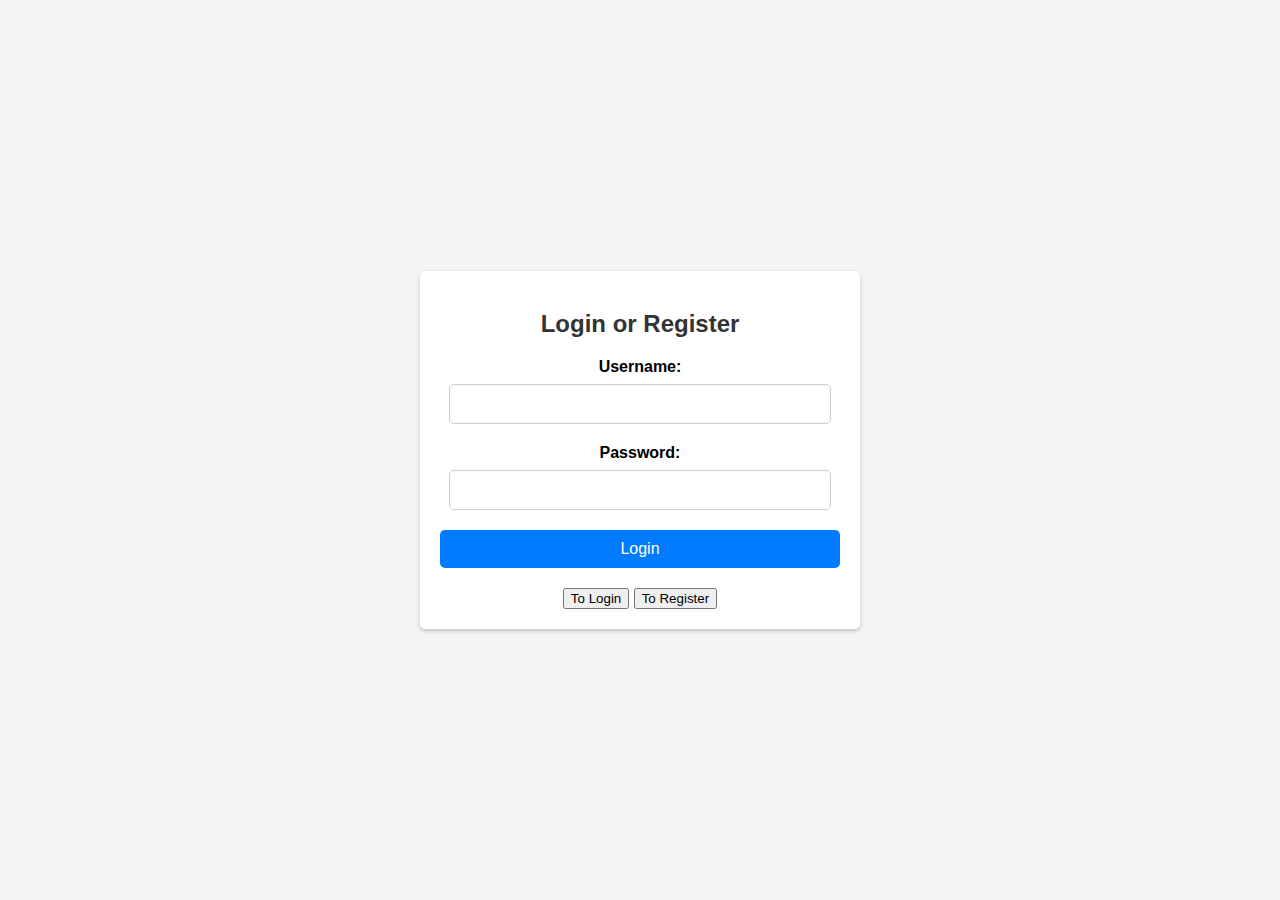
<file: frontend/index.html>
<!DOCTYPE html>
<html lang="en">
<head>
    <meta charset="UTF-8">
    <meta name="viewport" content="width=device-width, initial-scale=1.0">
    <title>Login or Register</title>
    <link rel="stylesheet" href="css/styles.css">
</head>
<body>
    <div class="form-container">
        <h2>Login or Register</h2>
        <form id="login-form">
            <label for="login-username">Username:</label>
            <input type="text" id="login-username" name="login-username" required>
            <br>
            <label for="login-password">Password:</label>
            <input type="password" id="login-password" name="login-password" required>
            <br>
            <button type="submit">Login</button>
        </form>

        <form id="register-form">
            <label for="register-username">Username:</label>
            <input type="text" id="register-username" name="register-username" required>
            <br>
            <label for="register-password">Password:</label>
            <input type="password" id="register-password" name="register-password" required>
            <br>
            <button type="submit">Register</button>
        </form>
        <!-- Buttons to toggle forms -->
        <div class="button-groups">
            <button id="login-button">To Login</button>
            <button id="register-button">To Register</button>
        </div>
    </div>

    <script type="module" src="js/login.js"></script>
</body>
</html>
</file>
<file: frontend/css/styles.css>
#map {
  position: absolute;
  top: 0;
  bottom: 0;
  width: 100%;
}

/* Global Styles */
body {
    font-family: Arial, sans-serif;
    background-color: #f4f4f4;
    margin: 0;
    padding: 0;
    display: flex;
    justify-content: center;
    align-items: center;
    height: 100vh;
}

/* Container Styles */
.form-container {
    width: 320px;
    background-color: #ffffff;
    padding: 20px;
    border-radius: 5px;
    box-shadow: 0 2px 4px rgba(0, 0, 0, 0.2);
    text-align: center;
}

/* Form Styles */
.form {
    display: none; /* Initially hide both forms */
}

label {
    font-weight: bold;
    display: block;
    margin-bottom: 8px;
}

input[type="text"],
input[type="password"] {
    width: 90%;
    padding: 10px;
    margin-bottom: 20px;
    border: 1px solid #ccc;
    border-radius: 5px;
    font-size: 16px;
}

/* Button Styles */
button[type="submit"] {
    width: 100%;
    padding: 10px;
    background-color: #007bff;
    color: #fff;
    border: none;
    border-radius: 5px;
    cursor: pointer;
    font-size: 16px;
}

button[type="submit"]:hover {
    background-color: #0056b3;
}

.button-groups {
    margin-top: 20px;
}

/* Active Button Styles */
#login-button.active,
#register-button.active {
    background-color: #0056b3;
}

/* Header Styles */
h2 {
    font-size: 24px;
    color: #333;
    margin-bottom: 20px;
}

/* Switch Buttons Styles */
.switch-buttons {
    display: flex;
    justify-content: space-between;
    margin-top: 20px;
}

.switch-button {
    cursor: pointer;
    color: #007bff;
    text-decoration: underline;
    font-weight: bold;
}

.switch-button:hover {
    color: #0056b3;
}

/* Center the Container on Larger Screens */
@media (min-width: 768px) {
    .form-container {
        width: 400px;
    }
}
</file>
